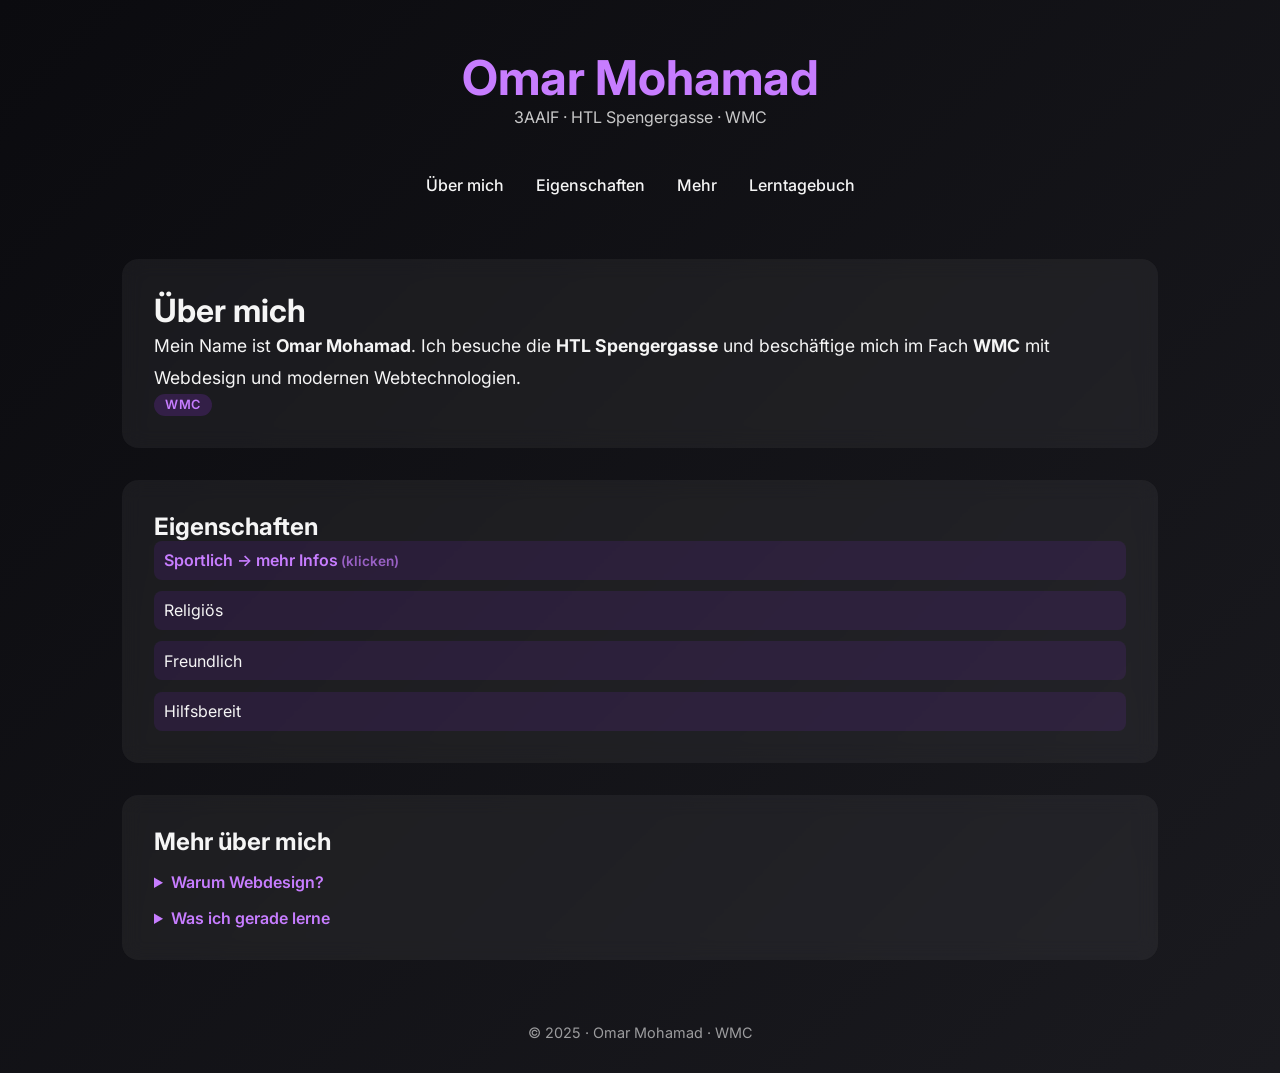
<file: index.html>
<!DOCTYPE html>
<html lang="de">
<head>
  <meta charset="UTF-8">
  <title>Über mich – Omar Mohamad</title>

  <!-- Google Font -->
  <link rel="preconnect" href="https://fonts.googleapis.com">
  <link rel="preconnect" href="https://fonts.gstatic.com" crossorigin>
  <link href="https://fonts.googleapis.com/css2?family=Inter:wght@300;400;600&display=swap" rel="stylesheet">

  <link rel="stylesheet" href="css/style.css">
</head>
<body>

  <header class="header">
    <h1>Omar Mohamad</h1>
    <p>3AAIF · HTL Spengergasse · WMC</p>
  </header>

  <nav class="nav">
    <ul>
    <li><a href="index.html">Über mich</a></li>
<li><a href="eigenschaften.html">Eigenschaften</a></li>
<li><a href="mehr.html">Mehr</a></li>
<li><a href="lerntagebuch.html">Lerntagebuch</a></li>

    </ul>
  </nav>

  <main class="layout">

    <section id="about" class="card">
      <h2>Über mich</h2>
      <p>
        Mein Name ist <strong>Omar Mohamad</strong>.  
        Ich besuche die <strong>HTL Spengergasse</strong> und beschäftige mich im Fach
        <strong>WMC</strong> mit Webdesign und modernen Webtechnologien.
      </p>

      <span class="badge">WMC</span>
    </section>

    <aside id="skills" class="card">
      <h2>Eigenschaften</h2>

     <ul class="skills">
  <li class="link-hinweis">
    <a href="sport.html">Sportlich → mehr Infos</a>
  </li>
        <li>Religiös</li>
        <li>Freundlich</li>
        <li>Hilfsbereit</li>
      </ul>
    </aside>

    <section id="details" class="card wide">
      <h2>Mehr über mich</h2>

      <details>
        <summary>Warum Webdesign?</summary>
        <p>
          Mich interessiert besonders, wie Design und Technik zusammenarbeiten.
          Eine gut gestaltete Website soll nicht nur funktionieren,
          sondern auch ruhig und übersichtlich sein.
        </p>
      </details>

      <details>
        <summary>Was ich gerade lerne</summary>
        <p>
          CSS Grid, Flexbox, saubere HTML-Struktur, Fonts und moderne Layouts.
        </p>
      </details>
    </section>

  </main>

  <footer class="footer">
    <p>© 2025 · Omar Mohamad · WMC</p>
  </footer>

</body>
</html>
</file>
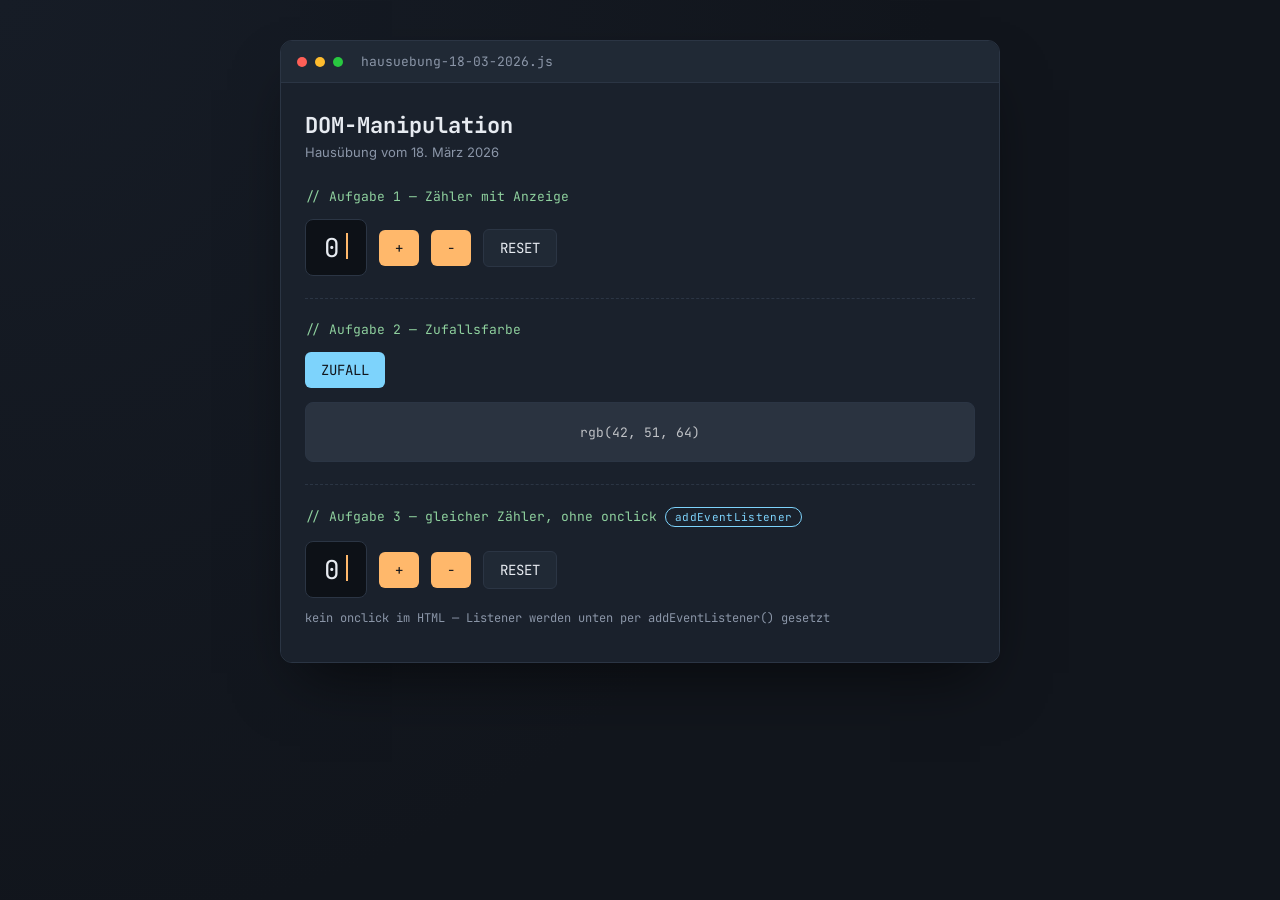
<file: dom-manipulation.html>
<!doctype html>
<html lang="de">
<head>
<meta charset="UTF-8" />
<meta name="viewport" content="width=device-width, initial-scale=1.0" />
<title>Hausübung – DOM-Manipulation</title>
<link rel="preconnect" href="https://fonts.googleapis.com">
<link href="https://fonts.googleapis.com/css2?family=JetBrains+Mono:wght@400;500;700&family=Inter:wght@400;500;600&display=swap" rel="stylesheet">
<style>
  :root{
    --bg: #11151c;
    --panel: #1a212c;
    --panel-2: #202935;
    --border: #2b3544;
    --text: #e7ebf1;
    --muted: #8b96a8;
    --amber: #ffb86b;
    --cyan: #7dd3fc;
    --green: #8fd19e;
    --mono: 'JetBrains Mono', monospace;
    --sans: 'Inter', sans-serif;
  }
  *{ box-sizing: border-box; }
  body{
    margin:0;
    background: radial-gradient(circle at top left, #161c26, var(--bg) 60%);
    color: var(--text);
    font-family: var(--sans);
    padding: 40px 16px;
    min-height: 100vh;
  }
  .editor{
    max-width: 720px;
    margin: 0 auto;
    border: 1px solid var(--border);
    border-radius: 12px;
    overflow: hidden;
    box-shadow: 0 30px 60px -20px rgba(0,0,0,.6);
  }
  .titlebar{
    display:flex;
    align-items:center;
    gap:8px;
    padding: 12px 16px;
    background: var(--panel-2);
    border-bottom: 1px solid var(--border);
  }
  .dot{ width:10px; height:10px; border-radius:50%; }
  .dot.r{ background:#ff5f57; }
  .dot.y{ background:#febc2e; }
  .dot.g{ background:#28c840; }
  .filename{
    margin-left: 10px;
    font-family: var(--mono);
    font-size: 13px;
    color: var(--muted);
  }
  main{ padding: 28px 24px 36px; background: var(--panel); }
  h1{
    font-family: var(--mono);
    font-size: 22px;
    margin: 0 0 4px;
    transition: color .25s ease;
  }
  .subtitle{ color: var(--muted); font-size: 13px; margin: 0 0 28px; }
  .task{
    border-top: 1px dashed var(--border);
    padding-top: 22px;
    margin-top: 22px;
  }
  .task:first-of-type{ border-top:none; margin-top:0; padding-top:0; }
  .comment{
    font-family: var(--mono);
    font-size: 13px;
    color: var(--green);
    margin: 0 0 14px;
  }
  .row{ display:flex; align-items:center; gap:12px; flex-wrap:wrap; }
  .readout{
    font-family: var(--mono);
    font-size: 26px;
    background: #0d1117;
    border: 1px solid var(--border);
    border-radius: 8px;
    padding: 10px 18px;
    min-width: 56px;
    text-align:center;
  }
  .readout::after{
    content:"";
    display:inline-block;
    width:2px; height:1em;
    background: var(--amber);
    margin-left:6px;
    vertical-align:-2px;
    animation: blink 1.1s step-end infinite;
  }
  @media (prefers-reduced-motion: reduce){ .readout::after{ animation:none; } }
  @keyframes blink{ 50%{ opacity:0; } }
  button{
    font-family: var(--mono);
    font-size: 14px;
    color: var(--bg);
    background: var(--amber);
    border: none;
    border-radius: 6px;
    padding: 9px 16px;
    cursor:pointer;
    transition: transform .12s ease, filter .12s ease;
  }
  button:hover{ filter: brightness(1.08); }
  button:active{ transform: scale(.96); }
  button:focus-visible{ outline: 2px solid var(--cyan); outline-offset:2px; }
  button.secondary{ background: var(--panel-2); color: var(--text); border:1px solid var(--border); }
  button.alt{ background: var(--cyan); }
  .colorbox{
    width: 100%;
    height: 60px;
    border-radius: 8px;
    border: 1px solid var(--border);
    margin-top: 14px;
    display:flex;
    align-items:center;
    justify-content:center;
    font-family: var(--mono);
    font-size: 13px;
    background: #2a3340;
    color: rgba(255,255,255,.7);
    transition: background .2s ease, color .2s ease;
  }
  .badge{
    display:inline-block;
    font-family: var(--mono);
    font-size: 11px;
    letter-spacing:.03em;
    color: var(--cyan);
    border: 1px solid var(--cyan);
    border-radius: 999px;
    padding: 2px 9px;
    margin-left: 8px;
  }
  .hint{
    font-family: var(--mono);
    font-size: 12px;
    color: var(--muted);
    margin: 12px 0 0;
  }
</style>
</head>
<body>
  <div class="editor">
    <div class="titlebar">
      <span class="dot r"></span><span class="dot y"></span><span class="dot g"></span>
      <span class="filename">hausuebung-18-03-2026.js</span>
    </div>
    <main>
      <h1 id="ueberschrift">DOM-Manipulation</h1>
      <p class="subtitle">Hausübung vom 18. März 2026</p>

      <section class="task">
        <p class="comment">// Aufgabe 1 — Zähler mit Anzeige</p>
        <div class="row">
          <div class="readout" id="counter">0</div>
          <button onclick="erhoehen()">+</button>
          <button onclick="verringern()">-</button>
          <button class="secondary" onclick="reset()">RESET</button>
        </div>
      </section>

      <section class="task">
        <p class="comment">// Aufgabe 2 — Zufallsfarbe</p>
        <div class="row">
          <button class="alt" onclick="zufallsfarbe()">ZUFALL</button>
        </div>
        <div class="colorbox" id="colorbox">rgb(42, 51, 64)</div>
      </section>

      <section class="task">
        <p class="comment">// Aufgabe 3 — gleicher Zähler, ohne onclick<span class="badge">addEventListener</span></p>
        <div class="row">
          <div class="readout" id="counter2">0</div>
          <button id="plusBtn">+</button>
          <button id="minusBtn">-</button>
          <button class="secondary" id="resetBtn">RESET</button>
        </div>
        <p class="hint">kein onclick im HTML — Listener werden unten per addEventListener() gesetzt</p>
      </section>
    </main>
  </div>

<script>
  // ---------- Aufgabe 1: Zähler mit onclick-Attribut im HTML ----------
  let zaehler = 0;
  const counterEl = document.getElementById('counter');

  function erhoehen(){
    zaehler++;
    counterEl.textContent = zaehler;
  }
  function verringern(){
    zaehler--;
    counterEl.textContent = zaehler;
  }
  function reset(){
    zaehler = 0;
    counterEl.textContent = zaehler;
  }

  // ---------- Aufgabe 2: Zufallsfarbe mit Math.random() ----------
  const ueberschrift = document.getElementById('ueberschrift');
  const colorbox = document.getElementById('colorbox');

  function zufallsfarbe(){
    const r = Math.floor(Math.random() * 256);
    const g = Math.floor(Math.random() * 256);
    const b = Math.floor(Math.random() * 256);
    const farbe = `rgb(${r}, ${g}, ${b})`;

    ueberschrift.style.color = farbe;
    colorbox.style.background = farbe;
    colorbox.textContent = farbe;

    // Textfarbe in der Box je nach Helligkeit anpassen, damit sie lesbar bleibt
    const helligkeit = (r * 299 + g * 587 + b * 114) / 1000;
    colorbox.style.color = helligkeit > 150 ? 'rgba(0,0,0,.6)' : 'rgba(255,255,255,.85)';
  }

  // ---------- Aufgabe 3: gleiche Funktionalität wie Aufgabe 1, aber ohne onclick ----------
  // Statt onclick="..." im HTML verwenden wir addEventListener() im Skript.
  let zaehler2 = 0;
  const counter2El = document.getElementById('counter2');

  document.getElementById('plusBtn').addEventListener('click', () => {
    zaehler2++;
    counter2El.textContent = zaehler2;
  });

  document.getElementById('minusBtn').addEventListener('click', () => {
    zaehler2--;
    counter2El.textContent = zaehler2;
  });

  document.getElementById('resetBtn').addEventListener('click', () => {
    zaehler2 = 0;
    counter2El.textContent = zaehler2;
  });
</script>
</body>
</html>
</file>
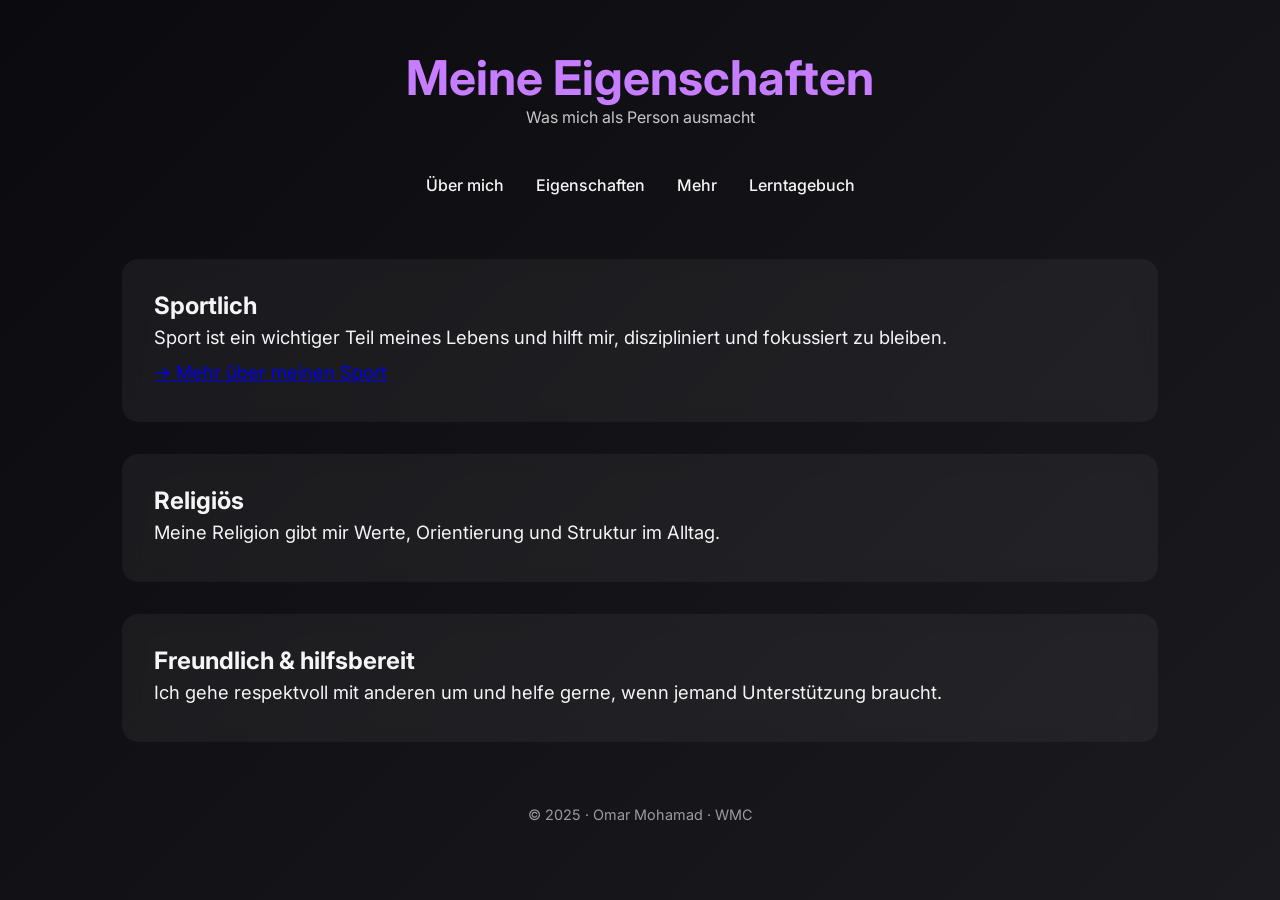
<file: eigenschaften.html>
<!DOCTYPE html>
<html lang="de">
<head>
  <meta charset="UTF-8">
  <title>Eigenschaften – Omar Mohamad</title>
  <link rel="preconnect" href="https://fonts.googleapis.com">
  <link rel="preconnect" href="https://fonts.gstatic.com" crossorigin>
  <link href="https://fonts.googleapis.com/css2?family=Inter:wght@300;400;600&display=swap" rel="stylesheet">
  <link rel="stylesheet" href="css/style.css">
</head>
<body>

<header class="header">
  <h1>Meine Eigenschaften</h1>
  <p>Was mich als Person ausmacht</p>
</header>

<nav class="nav">
  <ul>
    <li><a href="index.html">Über mich</a></li>
    <li><a href="eigenschaften.html">Eigenschaften</a></li>
    <li><a href="mehr.html">Mehr</a></li>
    <li><a href="lerntagebuch.html">Lerntagebuch</a></li>
  </ul>
</nav>

<main class="layout layout-single eigenschaften-page">



  <section class="card">
    <h2>Sportlich</h2>
    <p>
      Sport ist ein wichtiger Teil meines Lebens und hilft mir,
      diszipliniert und fokussiert zu bleiben.
    </p>
    <p>
      <a href="sport.html">→ Mehr über meinen Sport</a>
    </p>
  </section>

  <section class="card">
    <h2>Religiös</h2>
    <p>
      Meine Religion gibt mir Werte, Orientierung
      und Struktur im Alltag.
    </p>
  </section>

  <section class="card">
    <h2>Freundlich & hilfsbereit</h2>
    <p>
      Ich gehe respektvoll mit anderen um
      und helfe gerne, wenn jemand Unterstützung braucht.
    </p>
  </section>

</main>

<footer class="footer">
  <p>© 2025 · Omar Mohamad · WMC</p>
</footer>

</body>
</html>
</file>
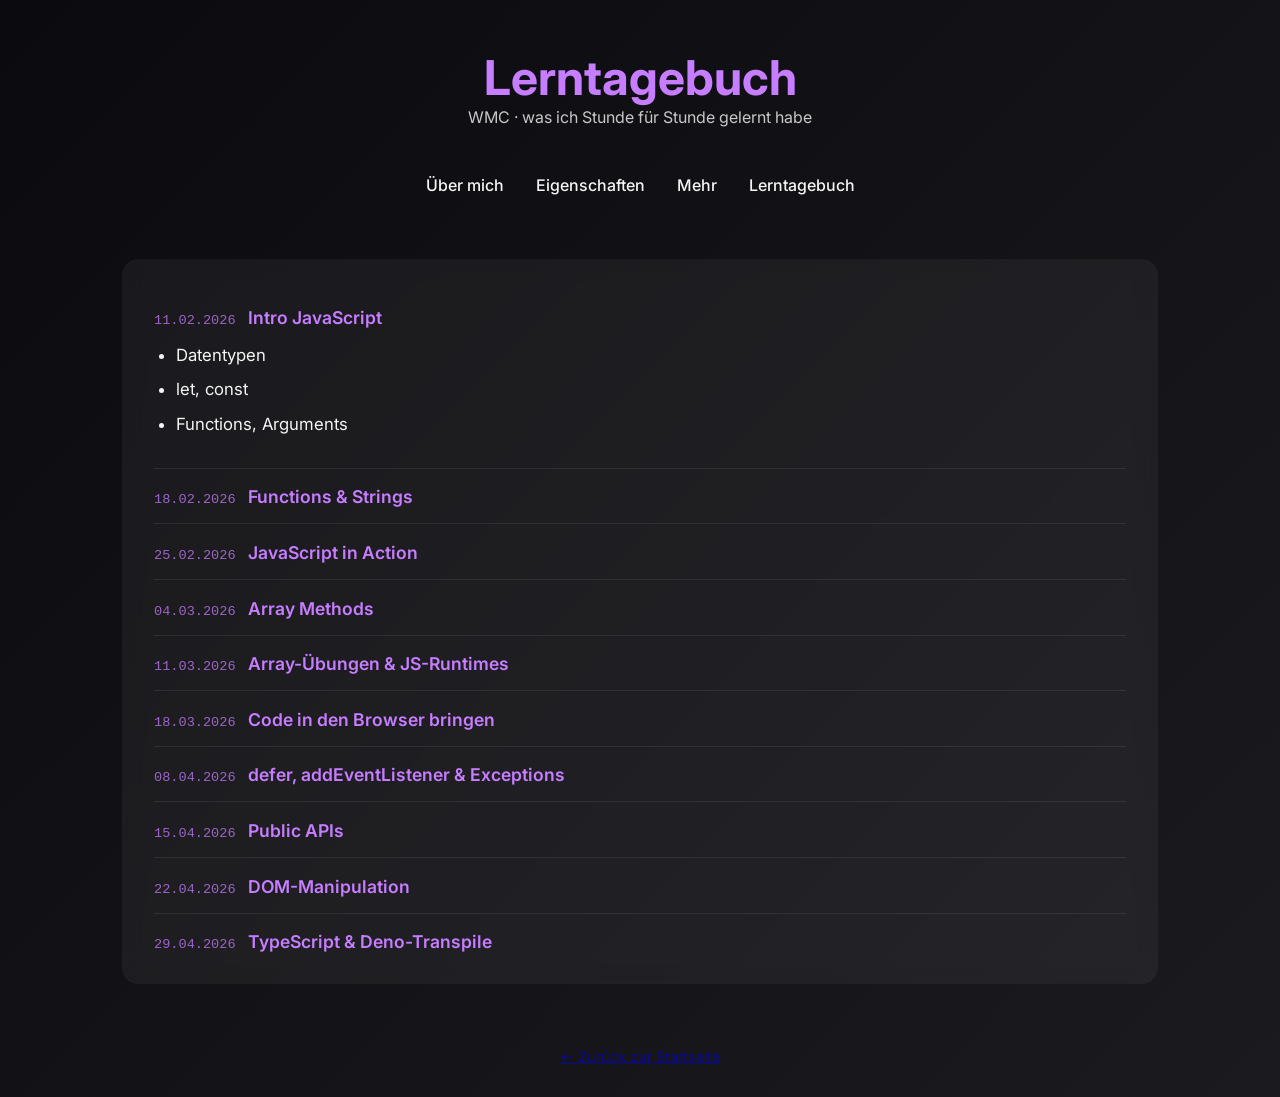
<file: lerntagebuch.html>
<!DOCTYPE html>
<html lang="de">
<head>
  <meta charset="UTF-8">
  <title>Lerntagebuch – Omar Mohamad</title>
  <link rel="preconnect" href="https://fonts.googleapis.com">
  <link rel="preconnect" href="https://fonts.gstatic.com" crossorigin>
  <link href="https://fonts.googleapis.com/css2?family=Inter:wght@300;400;600&display=swap" rel="stylesheet">
  <link rel="stylesheet" href="css/style.css">
</head>
<body>

<header class="header">
  <h1>Lerntagebuch</h1>
  <p>WMC · was ich Stunde für Stunde gelernt habe</p>
</header>

<nav class="nav">
  <ul>
    <li><a href="index.html">Über mich</a></li>
    <li><a href="eigenschaften.html">Eigenschaften</a></li>
    <li><a href="mehr.html">Mehr</a></li>
    <li><a href="lerntagebuch.html">Lerntagebuch</a></li>
  </ul>
</nav>

<main class="layout layout-single lerntagebuch-page">

  <section class="card">

    <details open>
      <summary><span class="datum">11.02.2026</span> Intro JavaScript</summary>
      <ul class="themen">
        <li>Datentypen</li>
        <li>let, const</li>
        <li>Functions, Arguments</li>
      </ul>
    </details>

    <details>
      <summary><span class="datum">18.02.2026</span> Functions &amp; Strings</summary>
      <ul class="themen">
        <li>Wiederholung Functions, insbesondere das Arguments-Object</li>
        <li>Template Strings</li>
        <li>document.getElementById ...</li>
      </ul>
      <p class="hu-note"><span class="badge">HÜ</span>Kleinen Taschenrechner ausgehend vom Code dieser Stunde bauen</p>
    </details>

    <details>
      <summary><span class="datum">25.02.2026</span> JavaScript in Action</summary>
      <ul class="themen">
        <li>Fehler in der Browser-Konsole finden</li>
        <li>eval() und seine Problematik</li>
        <li>document.getElementById / querySelector</li>
        <li>Arrays, Funktionen, anonyme / Lambda-Funktionen</li>
        <li>for (let i ...), Template Strings</li>
        <li>for (const [index, value] of a.entries())</li>
        <li>BigInt (1n)</li>
        <li>a.sort((e1, e2) =&gt; ...) mit eigener Vergleichsfunktion</li>
      </ul>
      <p class="hu-note"><span class="badge">SÜ/HÜ</span>Array mit gemischten Datentypen sortieren: zuerst nach Typ, dann nach Wert</p>
    </details>

    <details>
      <summary><span class="datum">04.03.2026</span> Array Methods</summary>
      <ul class="themen">
        <li>JSON importieren: import personen from "./persons.json" with &#123; type: "json" &#125;</li>
        <li>map() – ein Array in ein anderes Array transformieren</li>
        <li>filter() – ein Array nach einer Bedingung einschränken</li>
        <li>slice(start, end) – ein Teilarray zurückgeben</li>
        <li>reduce() – ein Array auf einen einzelnen Wert reduzieren</li>
      </ul>
    </details>

    <details>
      <summary><span class="datum">11.03.2026</span> Array-Übungen &amp; JS-Runtimes</summary>
      <ul class="themen">
        <li>Array-Übungen vertieft</li>
        <li>JS-Runtimes im Vergleich: Node.js (V8), Deno (V8), Bun</li>
      </ul>
    </details>

    <details>
      <summary><span class="datum">18.03.2026</span> Code in den Browser bringen</summary>
      <ul class="themen">
        <li>Code als globale Variable im Browser ablegen</li>
        <li>innerText vs. innerHTML</li>
        <li>document.querySelector – alle bekannten CSS-Selektoren funktionieren hier</li>
        <li>querySelectorAll gibt eine NodeList zurück → mit Array.from(...) bzw. [...] in ein Array umwandeln</li>
        <li>onclick="funktion()"</li>
      </ul>
    </details>

    <details>
      <summary><span class="datum">08.04.2026</span> defer, addEventListener &amp; Exceptions</summary>
      <ul class="themen">
        <li>&lt;script defer&gt; statt Script am Seitenende</li>
        <li>doch kein onclick mehr – stattdessen addEventListener</li>
        <li>Exceptions: try / catch</li>
        <li>Wissensüberprüfung am Stundenende</li>
      </ul>
    </details>

    <details>
      <summary><span class="datum">15.04.2026</span> Public APIs</summary>
      <ul class="themen">
        <li>GitHub-Liste "public-apis" durchsucht</li>
        <li>Entscheidung, mit welcher API ein eigenes Projekt entstehen soll</li>
      </ul>
    </details>

    <details>
      <summary><span class="datum">22.04.2026</span> DOM-Manipulation</summary>
      <ul class="themen">
        <li>document.querySelector / querySelectorAll</li>
        <li>innerText vs. innerHTML</li>
        <li>document.createElement</li>
        <li>element.appendChild</li>
        <li>element.remove() / removeChild()</li>
        <li>element.classList.add / remove / toggle</li>
        <li>addEventListener mit Callback-Funktionen</li>
      </ul>
    </details>

    <details>
      <summary><span class="datum">29.04.2026</span> TypeScript &amp; Deno-Transpile</summary>
      <ul class="themen">
        <li>TypeScript-Primer</li>
        <li>Promises, async/await wiederholt</li>
        <li>Transpile-Deno-Projekt hochgeladen</li>
      </ul>
      <p class="hu-note"><span class="badge">HÜ</span>Transpile-Projekt so lange aufräumen, bis Deno keine TypeScript-Fehler mehr meldet</p>
    </details>

  </section>

</main>

<footer class="footer">
  <p><a href="index.html">← Zurück zur Startseite</a></p>
</footer>

</body>
</html>
</file>
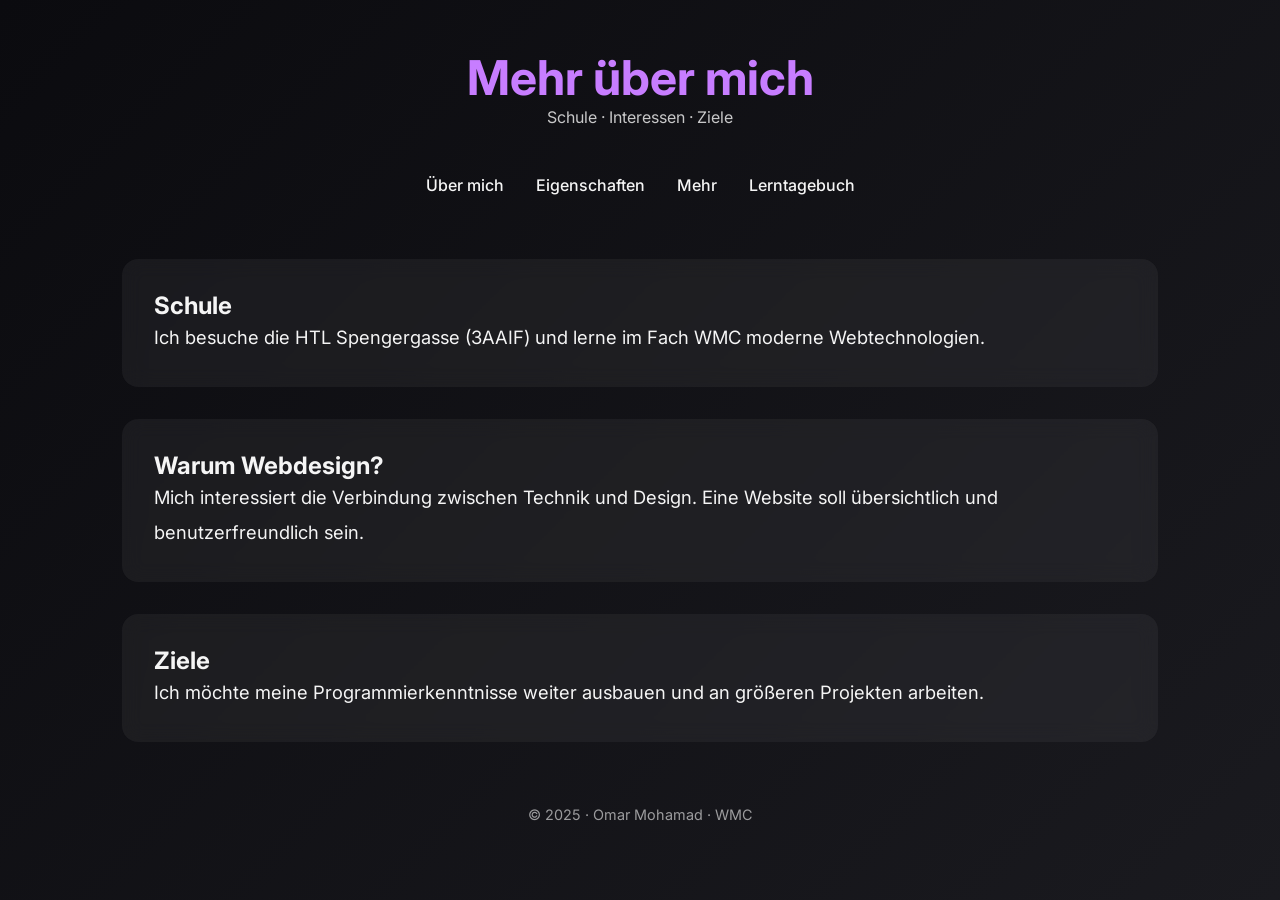
<file: mehr.html>
<!DOCTYPE html>
<html lang="de">
<head>
  <meta charset="UTF-8">
  <title>Mehr – Omar Mohamad</title>
  <link rel="preconnect" href="https://fonts.googleapis.com">
  <link rel="preconnect" href="https://fonts.gstatic.com" crossorigin>
  <link href="https://fonts.googleapis.com/css2?family=Inter:wght@300;400;600&display=swap" rel="stylesheet">
  <link rel="stylesheet" href="css/style.css">
</head>
<body>

<header class="header">
  <h1>Mehr über mich</h1>
  <p>Schule · Interessen · Ziele</p>
</header>

<nav class="nav">
  <ul>
    <li><a href="index.html">Über mich</a></li>
    <li><a href="eigenschaften.html">Eigenschaften</a></li>
    <li><a href="mehr.html">Mehr</a></li>
    <li><a href="lerntagebuch.html">Lerntagebuch</a></li>
  </ul>
</nav>

<main class="layout layout-single mehr-page">



  <section class="card">
    <h2>Schule</h2>
    <p>
      Ich besuche die HTL Spengergasse (3AAIF)
      und lerne im Fach WMC moderne Webtechnologien.
    </p>
  </section>

  <section class="card">
    <h2>Warum Webdesign?</h2>
    <p>
      Mich interessiert die Verbindung zwischen Technik und Design.
      Eine Website soll übersichtlich und benutzerfreundlich sein.
    </p>
  </section>

  <section class="card">
    <h2>Ziele</h2>
    <p>
      Ich möchte meine Programmierkenntnisse weiter ausbauen
      und an größeren Projekten arbeiten.
    </p>
  </section>

</main>

<footer class="footer">
  <p>© 2025 · Omar Mohamad · WMC</p>
</footer>

</body>
</html>
</file>
<file: css/style.css>
/* reset */
* {
  margin: 0;
  padding: 0;
  box-sizing: border-box;
}

/*farbe  */
:root {
  --lila: #7b2cbf;
  --lila-hell: #c77dff;
  --schwarz: #0b0b0f;
  --grau: #1a1a1f;
  --weiß: #f5f5f5;
}

/*BODY*/
body {
  font-family: 'Inter', sans-serif;
  background: linear-gradient(135deg, var(--schwarz), var(--grau));
  color: var(--weiß);
  min-height: 100vh;
}

/* HEADER  */
.header {
  text-align: center;
  padding: 3rem 1rem;
}

.header h1 {
  font-size: 3rem;
  color: var(--lila-hell);
}

.header p {
  opacity: 0.8;
}

/* NAV (Flexbox) */
.nav ul {
  display: flex;
  justify-content: center;
  gap: 2rem;
  list-style: none;
  padding-bottom: 2rem;
}

.nav a {
  text-decoration: none;
  color: var(--weiß);
  font-weight: 500;
  position: relative;
}

.nav a::after {
  content: "";
  position: absolute;
  bottom: -6px;
  left: 0;
  width: 0;
  height: 2px;
  background: var(--lila);
  transition: width 0.3s;
}

.nav a:hover::after {
  width: 100%;
}

/*  GRID LAYOUT */
.layout {
  display: grid;
  grid-template-columns: 1.5fr 1fr;
  gap: 2rem;
  max-width: 1100px;
  margin: auto;
  padding: 2rem;
}

/*  CARDS  */
.card {
  background-color: rgba(255, 255, 255, 0.05);
  border-radius: 16px;
  padding: 2rem;
  position: relative;
  backdrop-filter: blur(10px);
  transition: transform 0.3s, box-shadow 0.3s;
}

.card:hover {
  transform: translateY(-6px);
  box-shadow: 0 10px 40px rgba(123, 44, 191, 0.3);
}

/*  FOTO-PLATZHALTER  */
.photo {
  width: 100%;
  height: 250px;
  border-radius: 12px;
  border: 2px dashed var(--lila);
  display: flex;
  align-items: center;
  justify-content: center;
  color: var(--lila-hell);
  margin-bottom: 1.5rem;
}



/*  SKILLS  */
.skills {
  list-style: none;
  display: flex;
  flex-direction: column;
  gap: 0.7rem;
}

.skills a {
  text-decoration: none;
  color: var(--weiß);
}

.skills li {
  padding: 0.6rem;
  border-radius: 8px;
  background: rgba(123, 44, 191, 0.15);
  transition: background 0.3s;
}

.skills li:hover {
  background: rgba(123, 44, 191, 0.35);
}

/*  DETAILS  */
details {
  margin-top: 1rem;
}

summary {
  cursor: pointer;
  color: var(--lila-hell);
  font-weight: 600;
}

/*  FOOTER  */
.footer {
  text-align: center;
  padding: 2rem;
  opacity: 0.6;
  font-size: 0.9rem;
}
/*  FOTO AUF SPORT-SEITE  */
.sport-photo {
  height: 300px;
  background-color: #0b0b0f; /* schwarzer Hintergrund */
  border-radius: 14px;
  display: flex;
  align-items: center;
  justify-content: center;
  overflow: hidden;
}

.sport-photo img {
  max-width: 100%;
  max-height: 100%;
  object-fit: contain; /* GANZES BILD SICHTBAR */
  border-radius: 12px;
}

/*  LINK-HINWEIS (Sportlich)  */
.link-hinweis a {
  color: var(--lila-hell);
  font-weight: 600;
  text-decoration: none;
}

.link-hinweis a::after {
  content: " (klicken)";
  font-size: 0.85rem;
  opacity: 0.7;
}

.link-hinweis a:hover {
  text-decoration: underline;
}
/*  RESPONSIVE DESIGN (HANDY)  */
@media (max-width: 768px) {

  /* alles untereinander auf handy */
  .layout {
    grid-template-columns: 1fr;
    padding: 1rem;
  }

  /* Navigation untereinander, gut klickbar */
  .nav ul {
    flex-direction: column;
    align-items: center;
    gap: 1rem;
  }

  .nav a {
    font-size: 1.1rem;
  }

  /* Überschrift kleiner */
  .header h1 {
    font-size: 2rem;
  }

  /* Karten weniger Padding */
  .card {
    padding: 1.5rem;
  }

  /* Sportfoto kleiner */
  .sport-photo {
    height: 220px;
  }
}
/*  INDEX: BOXEN UNTEREINANDER  */
body:has(#about) .layout {
  grid-template-columns: 1fr;
}
/*  EINSPALTIGES LAYOUT  */
.layout-single {
  grid-template-columns: 1fr;
}
/*  INDEX: ÜBER MICH GRÖSSERE SCHRIFT  */
#about h2 {
  font-size: 2rem;
}
/*  INDEX: ÜBER-MICH TEXT GRÖSSER  */
#about p {
  font-size: 1.1rem;
  line-height: 1.8;
}
/* SPORT-SEITE: TEXT GRÖSSER */
.sport-page .card p {
  font-size: 1.15rem;
  line-height: 1.9;
}
/* EIGENSCHAFTEN-SEITE: TEXT GRÖSSER */
.eigenschaften-page .card p,
.eigenschaften-page .card a {
  font-size: 1.15rem;
  line-height: 1.9;
}
/* MEHR-SEITE: TEXT GRÖSSER */
.mehr-page .card p {
  font-size: 1.15rem;
  line-height: 1.9;
}
/* SPORT-VIDEO */
.sport-photo video {
  max-height: 100%;
  max-width: 100%;
  border-radius: 12px;
}

/* ============================================= */
/*  LERNTAGEBUCH-SEITE (neu)                      */
/* ============================================= */

/* kleines Badge (wird auch von #about im index.html genutzt) */
.badge {
  display: inline-block;
  padding: 0.2rem 0.7rem;
  border-radius: 999px;
  background: rgba(123, 44, 191, 0.25);
  color: var(--lila-hell);
  font-size: 0.8rem;
  font-weight: 600;
  letter-spacing: 0.03em;
}

.lerntagebuch-page .card {
  display: flex;
  flex-direction: column;
}

/* jeder Tag bekommt eine Trennlinie, außer der erste */
.lerntagebuch-page details {
  border-top: 1px solid rgba(255, 255, 255, 0.08);
  padding-top: 1.1rem;
}

.lerntagebuch-page details:first-of-type {
  border-top: none;
  padding-top: 0;
}

.lerntagebuch-page summary {
  display: flex;
  align-items: baseline;
  gap: 0.8rem;
  flex-wrap: wrap;
  font-size: 1.1rem;
}

.lerntagebuch-page .datum {
  font-family: monospace;
  color: var(--lila-hell);
  opacity: 0.75;
  font-size: 0.85rem;
  font-weight: 400;
}

.lerntagebuch-page ul.themen {
  list-style: disc;
  margin: 0.9rem 0 0.9rem 1.4rem;
}

.lerntagebuch-page ul.themen li {
  margin-bottom: 0.45rem;
  font-size: 1.05rem;
  line-height: 1.6;
  background: none;
  padding: 0;
}

.lerntagebuch-page .hu-note {
  font-size: 1rem;
  line-height: 1.6;
  margin: 0 0 0.6rem;
}

.lerntagebuch-page .hu-note .badge {
  margin-right: 0.6rem;
}

.controls {
  display: flex;
  gap: 1rem;
  flex-wrap: wrap;
  max-width: 1100px;
  margin: 0 auto;
  padding: 0 2rem 1rem;
}

.controls button {
  background: rgba(123, 44, 191, 0.2);
  color: var(--weiß);
  border: 1px solid var(--lila);
  border-radius: 8px;
  padding: 0.6rem 1.2rem;
  font-size: 0.95rem;
  cursor: pointer;
  transition: background 0.3s, color 0.3s;
}

.controls button:hover {
  background: rgba(123, 44, 191, 0.4);
}

.controls button.aktiv {
  background: var(--lila);
  color: var(--weiß);
}

.lerntagebuch-page details.ausgeblendet {
  display: none;
}

.lerntagebuch-page .hinweis {
  color: var(--lila-hell);
  opacity: 0.8;
  font-size: 0.9rem;
  margin-bottom: 1.2rem;
}

@media (max-width: 768px) {
  .controls {
    padding: 0 1rem 1rem;
  }
}
</file>
